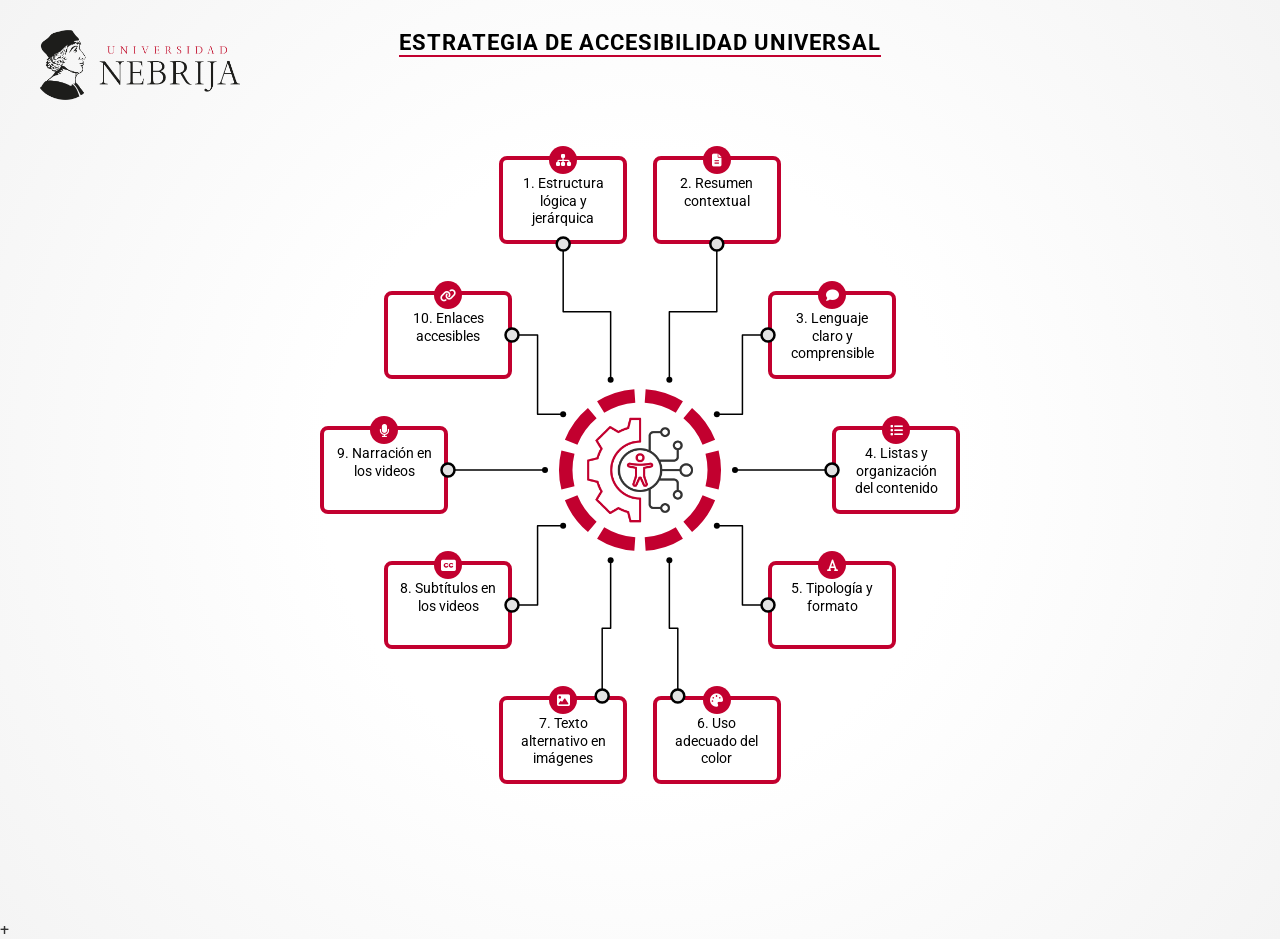
<file: index.html>
<!DOCTYPE html>
<html lang="es">
<head>
<meta charset="UTF-8">
<meta name="viewport" content="width=device-width, initial-scale=1.0">
<title>Estrategia de Accesibilidad Universal - Nebrija</title>
<link href="https://unpkg.com/aos@2.3.1/dist/aos.css" rel="stylesheet">
<link rel="stylesheet" href="https://cdnjs.cloudflare.com/ajax/libs/font-awesome/6.5.0/css/all.min.css">
<link rel="stylesheet" href="style.css">
</head>

<body>
    <main>
        <article>
            <header class="header">
                <figure class="logo-container" style="margin:0;">
                    <img src="imagenes/LogoNebrija.png" alt="Logo de la Universidad Nebrija" class="logo" width="200" height="70">       
                    <figcaption class="sr-only">Logo de la Universidad Nebrija</figcaption>
                </figure>

                <h1 class="main-title">ESTRATEGIA DE ACCESIBILIDAD UNIVERSAL</h1>
            </header>

            <div class="diagram-container" id="diagram">

                <figure class="center-hub" id="center" style="margin:0;">
                  <svg id="svg-center-ring" class="center-ring-svg" viewBox="0 0 200 200" title="Anillo central decorativo" aria-label="Anillo central decorativo" role="img"></svg>
                  <img src="imagenes/Icono_Accesibilidad.png" alt="Icono de Accesibilidad" title="Icono de Accesibilidad" class="center-icon ">
                  <figcaption class="sr-only">Diagrama central de Accesibilidad Universal</figcaption>
                </figure>

                <svg id="svg-lines" class="connection-lines" title="Líneas de conexión" aria-label="Líneas de conexión" role="img"></svg>

    <div id="nodes-container">
        <section class="nodo" style="--angle: 0deg;">
            <h2 class="nodo-box" tabindex="0" role="button" style="margin:0; font-weight:normal; font-size:13.5px;"><i class="fa-solid fa-sitemap nodo-icon" title="Icono de Estructura lógica" aria-label="Icono de Estructura lógica" role="img"></i>1. Estructura lógica y jerárquica</h2>
            <p class="sr-only">Uso de encabezados bien ordenados. Cada sección tiene un título significativo.</p>
        </section>
        <section class="nodo" style="--angle: 36deg;">
            <h2 class="nodo-box" tabindex="0" role="button" style="margin:0; font-weight:normal; font-size:13.5px;"><i class="fa-solid fa-file-lines nodo-icon" title="Icono de Resumen contextual" aria-label="Icono de Resumen contextual" role="img"></i>2. Resumen contextual</h2>
            <p class="sr-only">Incluye un resumen contextual de lo que versa el material.</p>
        </section>
        <section class="nodo" style="--angle: 72deg;">
            <h2 class="nodo-box" tabindex="0" role="button" style="margin:0; font-weight:normal; font-size:13.5px;"><i class="fa-solid fa-comment nodo-icon" title="Icono de Lenguaje claro" aria-label="Icono de Lenguaje claro" role="img"></i>3. Lenguaje claro y comprensible</h2>
            <p class="sr-only">Frases cortas y párrafos breves. Lenguaje claro y sencillo. Explica tecnicismos la primera vez.</p>
        </section>
        <section class="nodo" style="--angle: 108deg;">
            <h2 class="nodo-box" tabindex="0" role="button" style="margin:0; font-weight:normal; font-size:13.5px;"><i class="fa-solid fa-list nodo-icon" title="Icono de Listas" aria-label="Icono de Listas" role="img"></i>4. Listas y organización del contenido</h2>
            <p class="sr-only">Usa listas para elementos múltiples. Divide la información compleja en bloques. Usa un glosario de términos.</p>
        </section>
        <section class="nodo" style="--angle: 144deg;">
            <h2 class="nodo-box" tabindex="0" role="button" style="margin:0; font-weight:normal; font-size:13.5px;"><i class="fa-solid fa-font nodo-icon" title="Icono de Tipografía" aria-label="Icono de Tipografía" role="img"></i>5. Tipología y formato</h2>
            <p class="sr-only">Usa tamaño mínimo 12–14 pt. Evita mayúsculas prolongadas y cursivas largas. Usa negrita para resaltar, pero con moderación. No justifiques el texto a ambos lados.</p>
        </section>
        <section class="nodo" style="--angle: 180deg;">
            <h2 class="nodo-box" tabindex="0" role="button" style="margin:0; font-weight:normal; font-size:13.5px;"><i class="fa-solid fa-palette nodo-icon" title="Icono de Color" aria-label="Icono de Color" role="img"></i>6. Uso adecuado del color</h2>
            <p class="sr-only">No uses solo color para transmitir información importante ni dependas solo del color y estilo para resaltar.</p>
        </section>
        <section class="nodo" style="--angle: 216deg;">
            <h2 class="nodo-box" tabindex="0" role="button" style="margin:0; font-weight:normal; font-size:13.5px;"><i class="fa-solid fa-image nodo-icon" title="Icono de Imágenes" aria-label="Icono de Imágenes" role="img"></i>7. Texto alternativo en imágenes</h2>
            <p class="sr-only">Proporciona un texto alternativo (ALT) significativo. Explica el propósito, no solo la estética. En gráficos complejos, describe la información clave.</p>
        </section>
        <section class="nodo" style="--angle: 252deg;">
            <h2 class="nodo-box" tabindex="0" role="button" style="margin:0; font-weight:normal; font-size:13.5px;"><i class="fa-solid fa-closed-captioning nodo-icon" title="Icono de Subtítulos" aria-label="Icono de Subtítulos" role="img"></i>8. Subtítulos en los videos</h2>
            <p class="sr-only">Incluir subtítulos en todos los materiales en formato de vídeo.</p>
        </section>
        <section class="nodo" style="--angle: 288deg;">
            <h2 class="nodo-box" tabindex="0" role="button" style="margin:0; font-weight:normal; font-size:13.5px;"><i class="fa-solid fa-microphone nodo-icon" title="Icono de Narración" aria-label="Icono de Narración" role="img"></i>9. Narración en los videos</h2>
            <p class="sr-only">Describe de manera auditiva lo que aparece en la imagen, diapositiva o vídeo.</p>
        </section>
        <section class="nodo" style="--angle: 324deg;">
            <h2 class="nodo-box" tabindex="0" role="button" style="margin:0; font-weight:normal; font-size:13.5px;"><i class="fa-solid fa-link nodo-icon" title="Icono de Enlaces" aria-label="Icono de Enlaces" role="img"></i>10. Enlaces accesibles</h2>
            <p class="sr-only">Usa texto descriptivo como "Descargar informe anual (PDF)". Evita palabras ambiguas como "haz clic aquí", "más info" o "ver".</p>
        </section>
    </div>

</div>

<div id="mobile-view">
    <section class="mobile-card" tabindex="0" role="button" data-index="0">
        <div class="mobile-card-icon"><i class="fa-solid fa-sitemap" title="Icono de Estructura lógica" aria-label="Icono de Estructura lógica" role="img"></i><span class="sr-only">Icono de Estructura lógica</span></div>
        <div class="mobile-card-text">
            <span class="mobile-card-num">Punto 1</span>
            <h2 class="mobile-card-title" style="margin:0; font-size:14px; font-weight:600; line-height:1.3;">Estructura lógica y jerárquica</h2>
            <p class="sr-only">Uso de encabezados bien ordenados. Cada sección tiene un título significativo.</p>
        </div>
        <i class="fa-solid fa-chevron-right mobile-card-arrow" title="Flecha de expansión" aria-label="Expandir" role="button"></i>
    </section>
    <section class="mobile-card" tabindex="0" role="button" data-index="1">
        <div class="mobile-card-icon"><i class="fa-solid fa-file-lines" title="Icono de Resumen contextual" aria-label="Icono de Resumen contextual" role="img"></i><span class="sr-only">Icono de Resumen contextual</span></div>
        <div class="mobile-card-text">
            <span class="mobile-card-num">Punto 2</span>
            <h2 class="mobile-card-title" style="margin:0; font-size:14px; font-weight:600; line-height:1.3;">Resumen contextual</h2>
            <p class="sr-only">Incluye un resumen contextual de lo que versa el material.</p>
        </div>
        <i class="fa-solid fa-chevron-right mobile-card-arrow" title="Flecha de expansión" aria-label="Expandir" role="button"></i>
    </section>
    <section class="mobile-card" tabindex="0" role="button" data-index="2">
        <div class="mobile-card-icon"><i class="fa-solid fa-comment" title="Icono de Lenguaje claro" aria-label="Icono de Lenguaje claro" role="img"></i><span class="sr-only">Icono de Lenguaje claro</span></div>
        <div class="mobile-card-text">
            <span class="mobile-card-num">Punto 3</span>
            <h2 class="mobile-card-title" style="margin:0; font-size:14px; font-weight:600; line-height:1.3;">Lenguaje claro y comprensible</h2>
            <p class="sr-only">Frases cortas y párrafos breves. Lenguaje claro y sencillo. Explica tecnicismos la primera vez.</p>
        </div>
        <i class="fa-solid fa-chevron-right mobile-card-arrow" title="Flecha de expansión" aria-label="Expandir" role="button"></i>
    </section>
    <section class="mobile-card" tabindex="0" role="button" data-index="3">
        <div class="mobile-card-icon"><i class="fa-solid fa-list" title="Icono de Listas" aria-label="Icono de Listas" role="img"></i><span class="sr-only">Icono de Listas</span></div>
        <div class="mobile-card-text">
            <span class="mobile-card-num">Punto 4</span>
            <h2 class="mobile-card-title" style="margin:0; font-size:14px; font-weight:600; line-height:1.3;">Listas y organización del contenido</h2>
            <p class="sr-only">Usa listas para elementos múltiples. Divide la información compleja en bloques. Usa un glosario de términos.</p>
        </div>
        <i class="fa-solid fa-chevron-right mobile-card-arrow" title="Flecha de expansión" aria-label="Expandir" role="button"></i>
    </section>
    <section class="mobile-card" tabindex="0" role="button" data-index="4">
        <div class="mobile-card-icon"><i class="fa-solid fa-font" title="Icono de Tipografía" aria-label="Icono de Tipografía" role="img"></i><span class="sr-only">Icono de Tipografía</span></div>
        <div class="mobile-card-text">
            <span class="mobile-card-num">Punto 5</span>
            <h2 class="mobile-card-title" style="margin:0; font-size:14px; font-weight:600; line-height:1.3;">Tipografía y formato</h2>
            <p class="sr-only">Usa tamaño mínimo 12–14 pt. Evita mayúsculas prolongadas y cursivas largas. Usa negrita para resaltar, pero con moderación. No justifiques el texto a ambos lados.</p>
        </div>
        <i class="fa-solid fa-chevron-right mobile-card-arrow" title="Flecha de expansión" aria-label="Expandir" role="button"></i>
    </section>
    <section class="mobile-card" tabindex="0" role="button" data-index="5">
        <div class="mobile-card-icon"><i class="fa-solid fa-palette" title="Icono de Color" aria-label="Icono de Color" role="img"></i><span class="sr-only">Icono de Color</span></div>
        <div class="mobile-card-text">
            <span class="mobile-card-num">Punto 6</span>
            <h2 class="mobile-card-title" style="margin:0; font-size:14px; font-weight:600; line-height:1.3;">Uso adecuado del color</h2>
            <p class="sr-only">No uses solo color para transmitir información importante ni dependas solo del color y estilo para resaltar.</p>
        </div>
        <i class="fa-solid fa-chevron-right mobile-card-arrow" title="Flecha de expansión" aria-label="Expandir" role="button"></i>
    </section>
    <section class="mobile-card" tabindex="0" role="button" data-index="6">
        <div class="mobile-card-icon"><i class="fa-solid fa-image" title="Icono de Imágenes" aria-label="Icono de Imágenes" role="img"></i><span class="sr-only">Icono de Imágenes</span></div>
        <div class="mobile-card-text">
            <span class="mobile-card-num">Punto 7</span>
            <h2 class="mobile-card-title" style="margin:0; font-size:14px; font-weight:600; line-height:1.3;">Texto alternativo en imágenes</h2>
            <p class="sr-only">Proporciona un texto alternativo (ALT) significativo. Explica el propósito, no solo la estética. En gráficos complejos, describe la información clave.</p>
        </div>
        <i class="fa-solid fa-chevron-right mobile-card-arrow" title="Flecha de expansión" aria-label="Expandir" role="button"></i>
    </section>
    <section class="mobile-card" tabindex="0" role="button" data-index="7">
        <div class="mobile-card-icon"><i class="fa-solid fa-closed-captioning" title="Icono de Subtítulos" aria-label="Icono de Subtítulos" role="img"></i><span class="sr-only">Icono de Subtítulos</span></div>
        <div class="mobile-card-text">
            <span class="mobile-card-num">Punto 8</span>
            <h2 class="mobile-card-title" style="margin:0; font-size:14px; font-weight:600; line-height:1.3;">Subtítulos en los videos</h2>
            <p class="sr-only">Incluir subtítulos en todos los materiales en formato de vídeo.</p>
        </div>
        <i class="fa-solid fa-chevron-right mobile-card-arrow" title="Flecha de expansión" aria-label="Expandir" role="button"></i>
    </section>
    <section class="mobile-card" tabindex="0" role="button" data-index="8">
        <div class="mobile-card-icon"><i class="fa-solid fa-microphone" title="Icono de Narración" aria-label="Icono de Narración" role="img"></i><span class="sr-only">Icono de Narración</span></div>
        <div class="mobile-card-text">
            <span class="mobile-card-num">Punto 9</span>
            <h2 class="mobile-card-title" style="margin:0; font-size:14px; font-weight:600; line-height:1.3;">Narración en los videos</h2>
            <p class="sr-only">Describe de manera auditiva lo que aparece en la imagen, diapositiva o vídeo.</p>
        </div>
        <i class="fa-solid fa-chevron-right mobile-card-arrow" title="Flecha de expansión" aria-label="Expandir" role="button"></i>
    </section>
    <section class="mobile-card" tabindex="0" role="button" data-index="9">
        <div class="mobile-card-icon"><i class="fa-solid fa-link" title="Icono de Enlaces" aria-label="Icono de Enlaces" role="img"></i><span class="sr-only">Icono de Enlaces</span></div>
        <div class="mobile-card-text">
            <span class="mobile-card-num">Punto 10</span>
            <h2 class="mobile-card-title" style="margin:0; font-size:14px; font-weight:600; line-height:1.3;">Enlaces accesibles</h2>
            <p class="sr-only">Usa texto descriptivo como "Descargar informe anual (PDF)". Evita palabras ambiguas como "haz clic aquí", "más info" o "ver".</p>
        </div>
        <i class="fa-solid fa-chevron-right mobile-card-arrow" title="Flecha de expansión" aria-label="Expandir" role="button"></i>
    </section>
</div>

        </article>
    </main>

+<div id="modal" class="modal">
    <div class="modal-box" data-aos="zoom-in" data-aos-duration="400" role="dialog" aria-modal="true" aria-labelledby="modal-title">
        
        <button class="close-btn" title="Cerrar modal" aria-label="Cerrar modal">&times;</button>
        
        <h2 id="modal-title">Título</h2>
        <div id="modal-body">Contenido...</div>
    </div>
</div>

<script src="https://unpkg.com/aos@2.3.1/dist/aos.js"></script>
<script src="app.js"></script>
</body>
</html>
</file>
<file: style.css>
@import url("https://fonts.googleapis.com/css2?family=Roboto:ital,wght@0,100..900;1,100..900&display=swap");
body {
  margin: 0;
  padding: 0;
  font-family: "Roboto";
  background: radial-gradient(circle, #ffffff 40%, #f4f4f4 100%);
  color: #333;
  overflow-x: hidden;
}
.header {
  position: relative;
  width: 100%;
  height: 20px;
  background-color: transparent;
  display: flex;
  align-items: center;
  justify-content: center;
}
.main-title {
  border-bottom: 2px solid #c2002f;
  margin-bottom: 20px;
}
.diagram-container {
  position: relative;
  width: 100vw;
  height: 100vh;
  min-width: 1100px;
  min-height: 800px;
}

.logo-container {
  position: absolute;
  top: 30px;
  left: 40px;
  z-index: 25;
}

.main-title {
  position: absolute;
  top: 30px;
  left: 50%;
  transform: translateX(-50%);
  font-size: 22px;
  font-weight: bold;
  color: #000;
  letter-spacing: 1px;
  z-index: 25;
  margin: 0;
}

.center-hub {
  position: absolute;
  top: 50%;
  left: 50%;
  transform: translate(-50%, -50%);
  width: 180px;
  height: 180px;
  display: flex;
  justify-content: center;
  align-items: center;
  z-index: 10;
}

.center-ring-svg {
  position: absolute;
  width: 100%;
  height: 100%;
  top: 0;
  left: 0;
  z-index: 1;
}

.center-icon {
  position: relative;
  z-index: 2;
  width: 220px;
  height: 160px;
}

/* LA SOLUCIÓN DEL CÍRCULO POR ENCIMA ESTÁ AQUÍ */
.connection-lines {
  position: absolute;
  width: 100%;
  height: 100%;
  top: 0;
  left: 0;
  pointer-events: none; /* Permite hacer clic a través del SVG */
  z-index: 20; /* 20 está por encima del 15 de las cajas */
}

#nodes-container {
  position: absolute;
  width: 100%;
  height: 100%;
  z-index: 15; /* Las cajas están debajo de las líneas ahora */
}

.nodo {
  position: absolute;
  width: 10vw;
  transform: translate(-50%, -50%);
}

.nodo-box {
  position: relative;
  background-color: white;
  border: 4px solid #c2002f;
  padding: 15px 10px;
  border-radius: 8px;
  text-align: center;
  font-size: 13.5px;
  height: 50px;
  line-height: 1.3;
  color: #000;
  cursor: pointer; /* Nuevo: para que se vea que es clicable */
  transition: transform 0.2s ease;
}

.nodo-box:hover,
.nodo-box:focus-visible {
  transform: scale(1.05);
  outline: 3px solid #000;
  outline-offset: 4px;
}

.nodo-box::before {
  content: "";
  position: absolute;
  top: -14px;
  left: 50%;
  width: 28px;
  height: 28px;
  background-color: #c2002f;
  border-radius: 50%;
  transform: translateX(-50%);
  z-index: 0;
}

.nodo-icon {
  position: absolute;
  top: -14px;
  left: 50%;
  transform: translateX(-50%);
  width: 28px;
  height: 28px;
  line-height: 28px;
  text-align: center;
  color: #fff;
  font-size: 13px;
  z-index: 1;
  pointer-events: none;
}

/* --- ESTILOS DEL MODAL (NUEVO) --- */
.modal {
  display: none;
  position: fixed;
  z-index: 1000;
  left: 0;
  top: 0;
  width: 100%;
  height: 100%;
  background-color: rgba(0, 0, 0, 0.6);
  justify-content: center;
  align-items: center;
}

.modal-box {
  background-color: #fff;
  padding: 30px;
  border-radius: 12px;
  border: 4px solid #c2002f;
  width: 90%;
  max-width: 500px;
  position: relative;
}

.close-btn {
  position: absolute;
  top: 10px;
  right: 15px;
  font-size: 30px;
  font-weight: bold;
  color: #c2002f;
  cursor: pointer;
}

.close-btn:focus-visible {
  outline: 2px solid #000;
  outline-offset: 2px;
  border-radius: 4px;
}

#modal-title {
  color: #c2002f;
  margin-top: 0;
  border-bottom: 2px solid #c2002f;
  padding-bottom: 10px;
}
#modal-body {
  line-height: 1.6;
  margin-top: 15px;
}

/* ===================== MÓVIL ===================== */
#mobile-view {
  display: none;
}

@media (max-width: 768px) {
  body {
    overflow-x: hidden;
    overflow-y: auto;
    background: #f7f7f7;
  }

  .diagram-container {
    display: none;
  }

  .header {
    height: auto;
    padding: 16px 20px;
    flex-direction: column;
    gap: 6px;
    text-align: center;
    background: #fff;
    border-bottom: 3px solid #c2002f;
    box-shadow: 0 2px 8px rgba(0, 0, 0, 0.08);
  }

  .logo {
    width: 150px;
    height: auto;
  }

  .logo-container {
    position: static;
    z-index: auto;
  }

  .main-title {
    position: static;
    transform: none;
    font-size: 16px;
    border-bottom: none;
    margin: 0;
  }

  #mobile-view {
    display: flex;
    flex-direction: column;
    gap: 12px;
    padding: 20px 20px 20px 6px;
    max-width: 520px;
    margin: 0 auto;
  }

  .mobile-card {
    display: flex;
    align-items: center;
    gap: 14px;
    background: #fff;
    border: 2px solid #e0e0e0;
    border-radius: 12px;
    padding: 14px 16px;
    cursor: pointer;
    transition:
      border-color 0.2s ease,
      box-shadow 0.2s ease,
      transform 0.15s ease;
    box-shadow: 0 2px 6px rgba(0, 0, 0, 0.06);
  }

  .mobile-card:hover,
  .mobile-card:focus-visible {
    border-color: #c2002f;
    box-shadow: 0 4px 14px rgba(194, 0, 47, 0.18);
    transform: translateY(-2px);
    outline: 3px solid #000;
    outline-offset: 4px;
  }

  .mobile-card-icon {
    width: 46px;
    height: 46px;
    background-color: #c2002f;
    border-radius: 50%;
    display: flex;
    align-items: center;
    justify-content: center;
    flex-shrink: 0;
    color: #fff;
    font-size: 18px;
  }

  .mobile-card-text {
    display: flex;
    flex-direction: column;
    flex: 1;
    gap: 2px;
  }

  .mobile-card-num {
    font-size: 11px;
    font-weight: 700;
    color: #c2002f;
    letter-spacing: 1.5px;
    text-transform: uppercase;
  }

  .mobile-card-title {
    font-size: 14px;
    font-weight: 600;
    color: #111;
    line-height: 1.3;
  }

  .mobile-card-arrow {
    color: #c2002f;
    font-size: 14px;
    flex-shrink: 0;
  }
  @media (prefers-reduced-motion: reduce) {
  *, ::before, ::after {
    animation-duration: 0.01ms !important;
    animation-iteration-count: 1 !important;
    transition-duration: 0.01ms !important;
    scroll-behavior: auto !important;
  }
}
}
</file>
